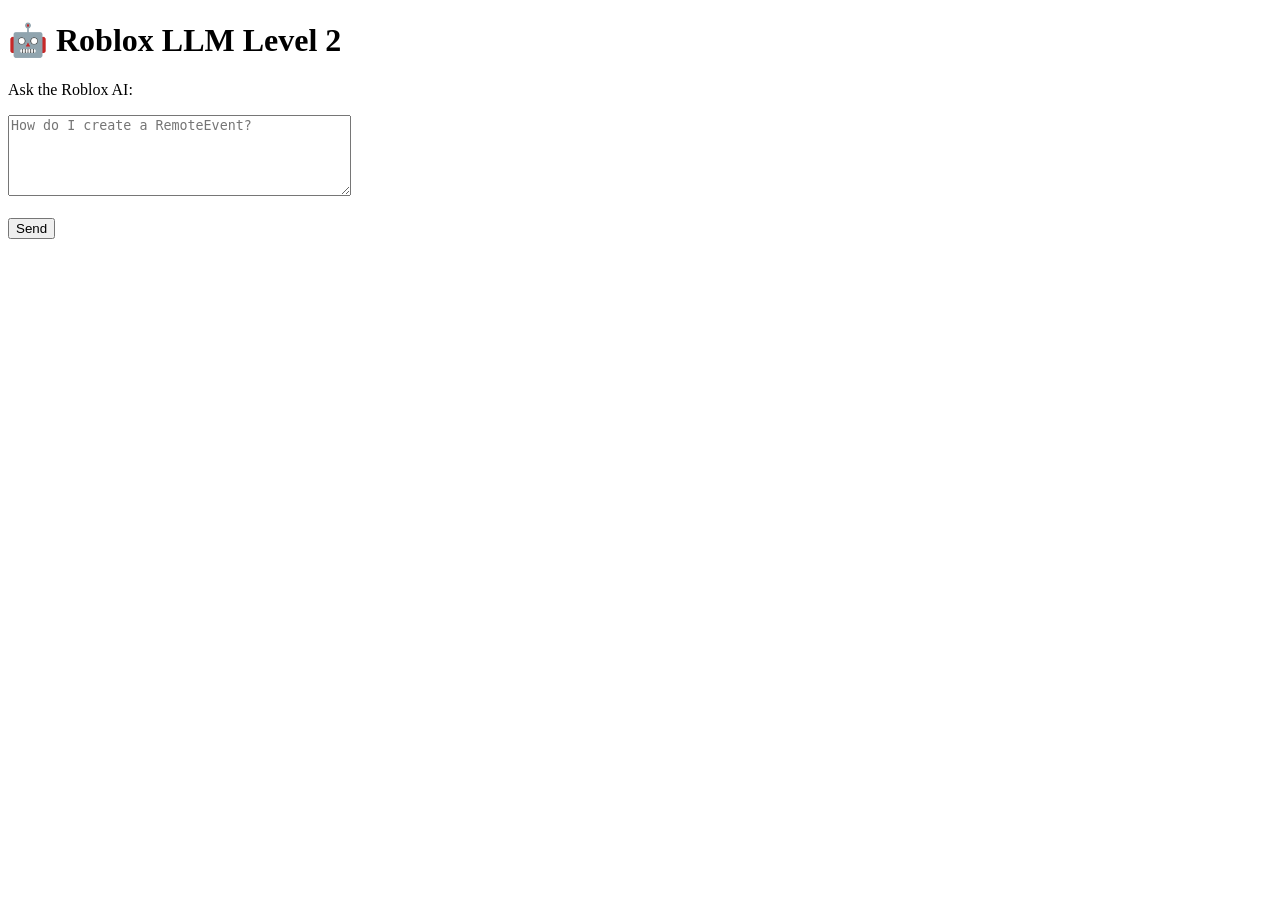
<file: index.html>
<!DOCTYPE html>
<html>
<head>
    <meta charset="UTF-8">
    <meta name="viewport" content="width=device-width, initial-scale=1.0">
    <title>Roblox LLM Level 2</title>
</head>

<body>
    <h1>🤖 Roblox LLM Level 2</h1>

    <p>Ask the Roblox AI:</p>

    <textarea id="prompt" rows="5" cols="40"
        placeholder="How do I create a RemoteEvent?"></textarea>

    <br><br>

    <button onclick="askAI()">Send</button>

    <pre id="response"></pre>

    <script>
        async function askAI() {
            const prompt = document.getElementById("prompt").value;
            const responseBox = document.getElementById("response");

            responseBox.textContent = "Thinking...";

            try {
                const response = await fetch(
                    "https://testrdt-6thc.onrender.com/generate",
                    {
                        method: "POST",
                        headers: {
                            "Content-Type": "application/json"
                        },
                        body: JSON.stringify({
                            prompt: prompt,
                            max_new_tokens: 150,
                            temperature: 0.8,
                            top_k: 20
                        })
                    }
                );

                const data = await response.json();

                responseBox.textContent = data.text || "No response.";
            } catch (error) {
                responseBox.textContent =
                    "Error: " + error.message;
            }
        }
    </script>
</body>
</html>
</file>
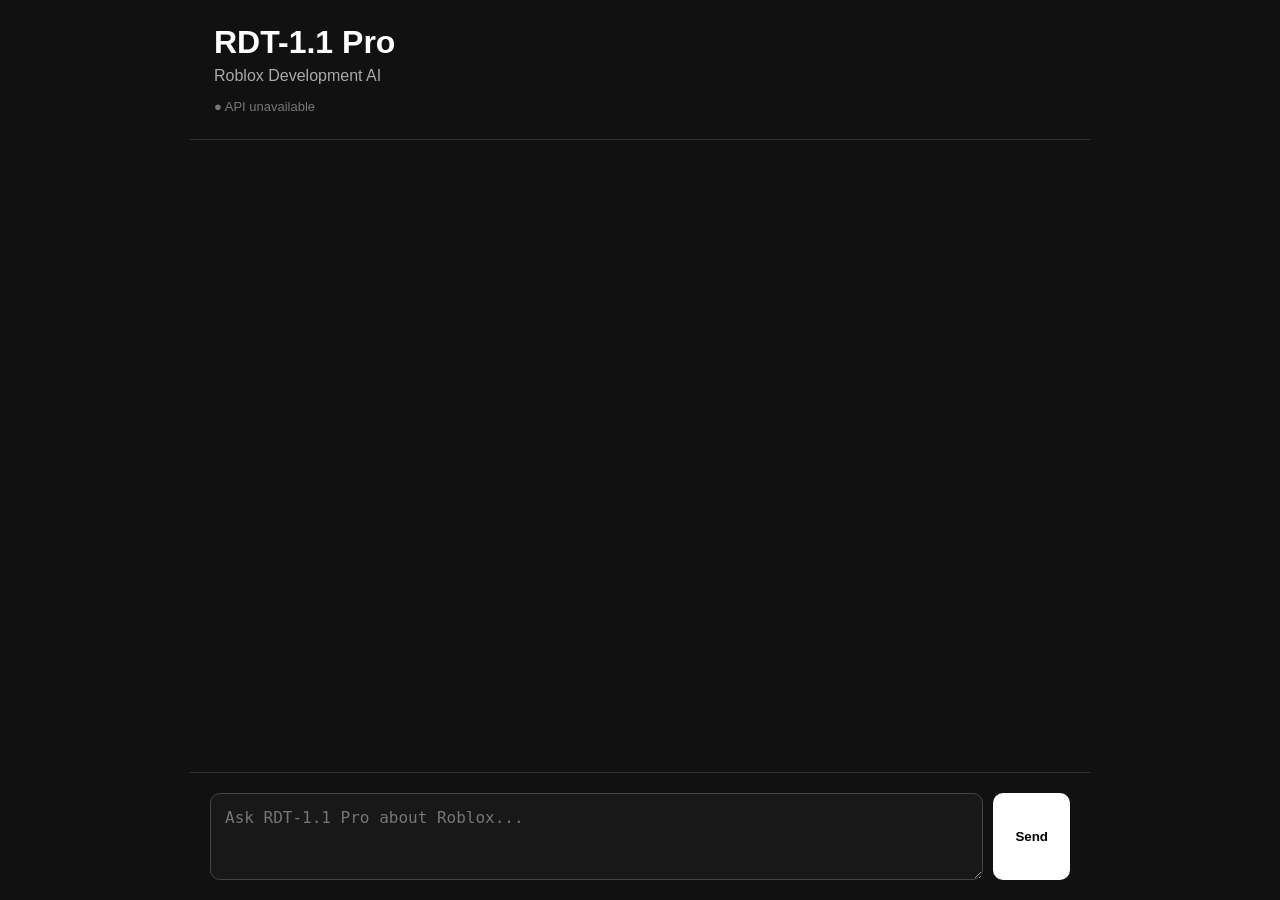
<file: web/index.html>
<!DOCTYPE html>
<html lang="en">

<head>

    <meta charset="UTF-8">

    <meta
        name="viewport"
        content="width=device-width, initial-scale=1.0"
    >

    <title>RDT-1.1 Pro</title>

    <link
        rel="stylesheet"
        href="style.css"
    >

</head>

<body>

    <main class="app">

        <header>

            <h1>RDT-1.1 Pro</h1>

            <p>
                Roblox Development AI
            </p>

            <span id="status">
                Checking connection...
            </span>

        </header>


        <section
            id="chat"
            class="chat"
        ></section>


        <form
            id="chat-form"
            class="input-area"
        >

            <textarea
                id="prompt"
                placeholder="Ask RDT-1.1 Pro about Roblox..."
                rows="3"
                required
            ></textarea>

            <button
                type="submit"
                id="send"
            >
                Send
            </button>

        </form>

    </main>

    <script src="app.js"></script>

</body>

</html>
</file>
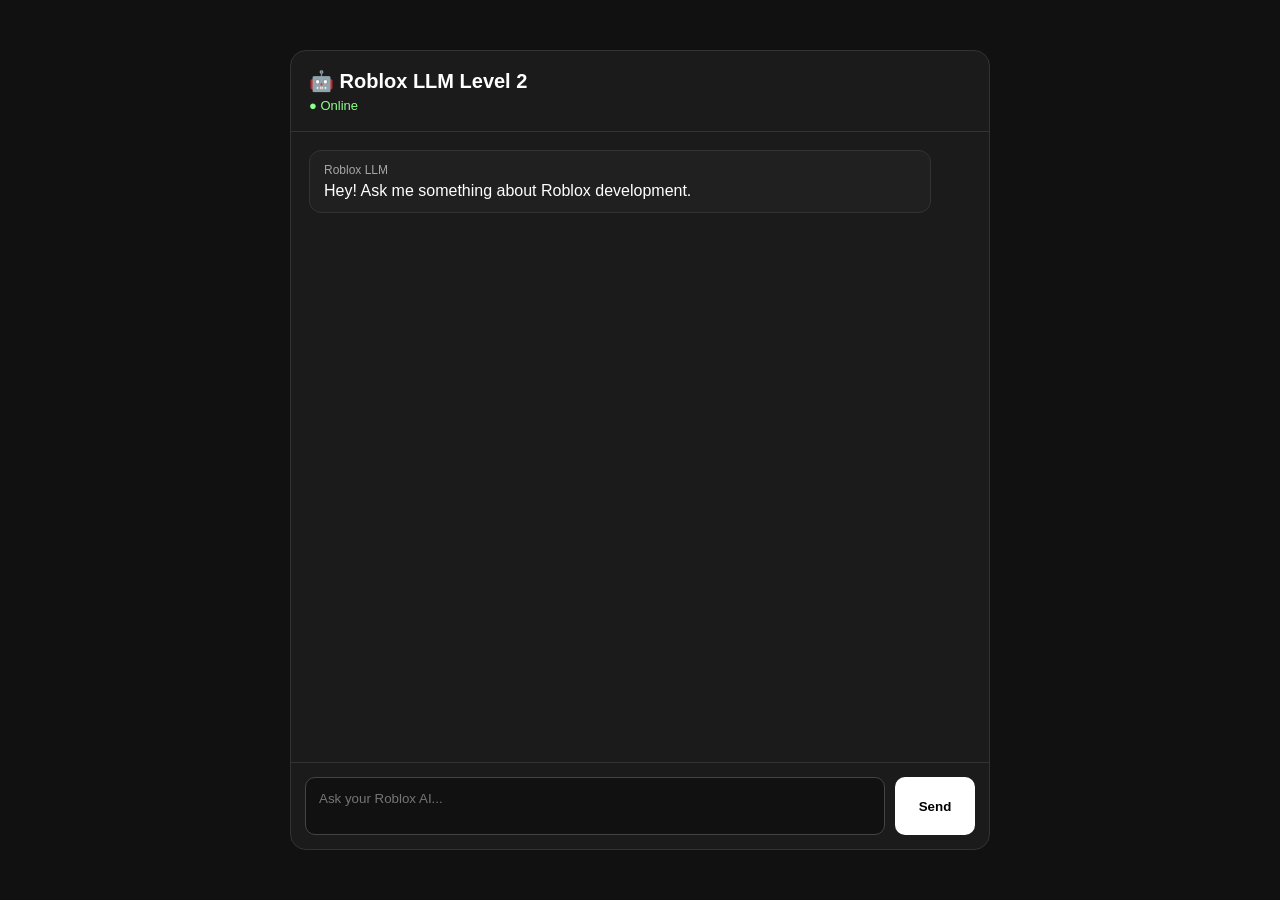
<file: chat.html>
<!DOCTYPE html>
<html lang="en">
<head>
    <meta charset="UTF-8">
    <meta name="viewport" content="width=device-width, initial-scale=1.0">
    <title>Roblox LLM Level 2</title>

    <style>
        * {
            box-sizing: border-box;
        }

        body {
            margin: 0;
            min-height: 100vh;
            font-family: Arial, sans-serif;
            background: #111;
            color: white;
            display: flex;
            justify-content: center;
            align-items: center;
        }

        .chat {
            width: min(700px, 95vw);
            height: min(800px, 92vh);
            background: #1b1b1b;
            border: 1px solid #333;
            border-radius: 16px;
            display: flex;
            flex-direction: column;
            overflow: hidden;
        }

        .header {
            padding: 18px;
            border-bottom: 1px solid #333;
        }

        .header h1 {
            margin: 0;
            font-size: 20px;
        }

        .status {
            margin-top: 5px;
            font-size: 13px;
            color: #8cff8c;
        }

        #messages {
            flex: 1;
            overflow-y: auto;
            padding: 18px;
        }

        .message {
            margin-bottom: 14px;
            padding: 12px 14px;
            border-radius: 12px;
            white-space: pre-wrap;
            word-wrap: break-word;
        }

        .user {
            background: #2d2d2d;
            margin-left: 40px;
        }

        .ai {
            background: #202020;
            border: 1px solid #333;
            margin-right: 40px;
        }

        .label {
            font-size: 12px;
            opacity: 0.6;
            margin-bottom: 5px;
        }

        .input-area {
            display: flex;
            gap: 10px;
            padding: 14px;
            border-top: 1px solid #333;
        }

        #prompt {
            flex: 1;
            resize: none;
            min-height: 48px;
            max-height: 140px;
            padding: 13px;
            border: 1px solid #444;
            border-radius: 10px;
            background: #111;
            color: white;
            outline: none;
            font-family: inherit;
        }

        #send {
            width: 80px;
            border: none;
            border-radius: 10px;
            background: white;
            color: black;
            font-weight: bold;
            cursor: pointer;
        }

        #send:disabled {
            opacity: 0.5;
            cursor: not-allowed;
        }
    </style>
</head>

<body>

<div class="chat">

    <div class="header">
        <h1>🤖 Roblox LLM Level 2</h1>
        <div class="status">● Online</div>
    </div>

    <div id="messages"></div>

    <div class="input-area">
        <textarea
            id="prompt"
            placeholder="Ask your Roblox AI..."
        ></textarea>

        <button id="send">Send</button>
    </div>

</div>

<script>
    const API_URL = "https://testrdt-6thc.onrender.com/generate";

    const messages = document.getElementById("messages");
    const promptInput = document.getElementById("prompt");
    const sendButton = document.getElementById("send");

    function addMessage(label, text, type) {
        const message = document.createElement("div");
        message.className = `message ${type}`;

        const labelElement = document.createElement("div");
        labelElement.className = "label";
        labelElement.textContent = label;

        const textElement = document.createElement("div");
        textElement.textContent = text;

        message.appendChild(labelElement);
        message.appendChild(textElement);

        messages.appendChild(message);
        messages.scrollTop = messages.scrollHeight;
    }

    async function sendMessage() {
        const prompt = promptInput.value.trim();

        if (!prompt || sendButton.disabled) {
            return;
        }

        addMessage("You", prompt, "user");

        promptInput.value = "";
        sendButton.disabled = true;
        sendButton.textContent = "...";

        try {
            const response = await fetch(API_URL, {
                method: "POST",

                headers: {
                    "Content-Type": "application/json"
                },

                body: JSON.stringify({
                    prompt: prompt,
                    max_new_tokens: 150,
                    temperature: 0.8,
                    top_k: 20
                })
            });

            if (!response.ok) {
                throw new Error(`HTTP ${response.status}`);
            }

            const data = await response.json();

            addMessage(
                "Roblox LLM",
                data.text || "The model returned no text.",
                "ai"
            );

        } catch (error) {
            addMessage(
                "Error",
                "Could not reach the Roblox LLM: " + error.message,
                "ai"
            );
        }

        sendButton.disabled = false;
        sendButton.textContent = "Send";
        promptInput.focus();
    }

    sendButton.addEventListener("click", sendMessage);

    promptInput.addEventListener("keydown", function(event) {
        if (event.key === "Enter" && !event.shiftKey) {
            event.preventDefault();
            sendMessage();
        }
    });

    addMessage(
        "Roblox LLM",
        "Hey! Ask me something about Roblox development.",
        "ai"
    );
</script>

</body>
</html>
</file>
<file: web/style.css>
* {
    box-sizing: border-box;
}

body {
    margin: 0;
    min-height: 100vh;

    font-family:
        Arial,
        sans-serif;

    background: #111;
    color: white;

    display: flex;
    justify-content: center;
}

.app {
    width: 100%;
    max-width: 900px;

    min-height: 100vh;

    display: flex;
    flex-direction: column;
}

header {
    padding: 24px;

    border-bottom: 1px solid #333;
}

header h1 {
    margin: 0 0 6px;
}

header p {
    margin: 0 0 12px;

    color: #aaa;
}

#status {
    font-size: 13px;
    color: #777;
}

.chat {
    flex: 1;

    padding: 24px;

    display: flex;
    flex-direction: column;

    gap: 14px;

    overflow-y: auto;
}

.message {
    padding: 14px;

    border-radius: 12px;

    white-space: pre-wrap;

    line-height: 1.5;
}

.user {
    background: #222;
}

.ai {
    background: #181818;
    border: 1px solid #333;
}

.input-area {
    display: flex;

    gap: 10px;

    padding: 20px;

    border-top: 1px solid #333;
}

textarea {
    flex: 1;

    resize: vertical;

    padding: 14px;

    border-radius: 10px;

    border: 1px solid #444;

    background: #181818;

    color: white;

    font-size: 16px;
}

button {
    padding: 0 22px;

    border: 0;

    border-radius: 10px;

    background: white;

    color: black;

    font-weight: bold;

    cursor: pointer;
}

button:disabled {
    opacity: 0.5;
}
</file>
